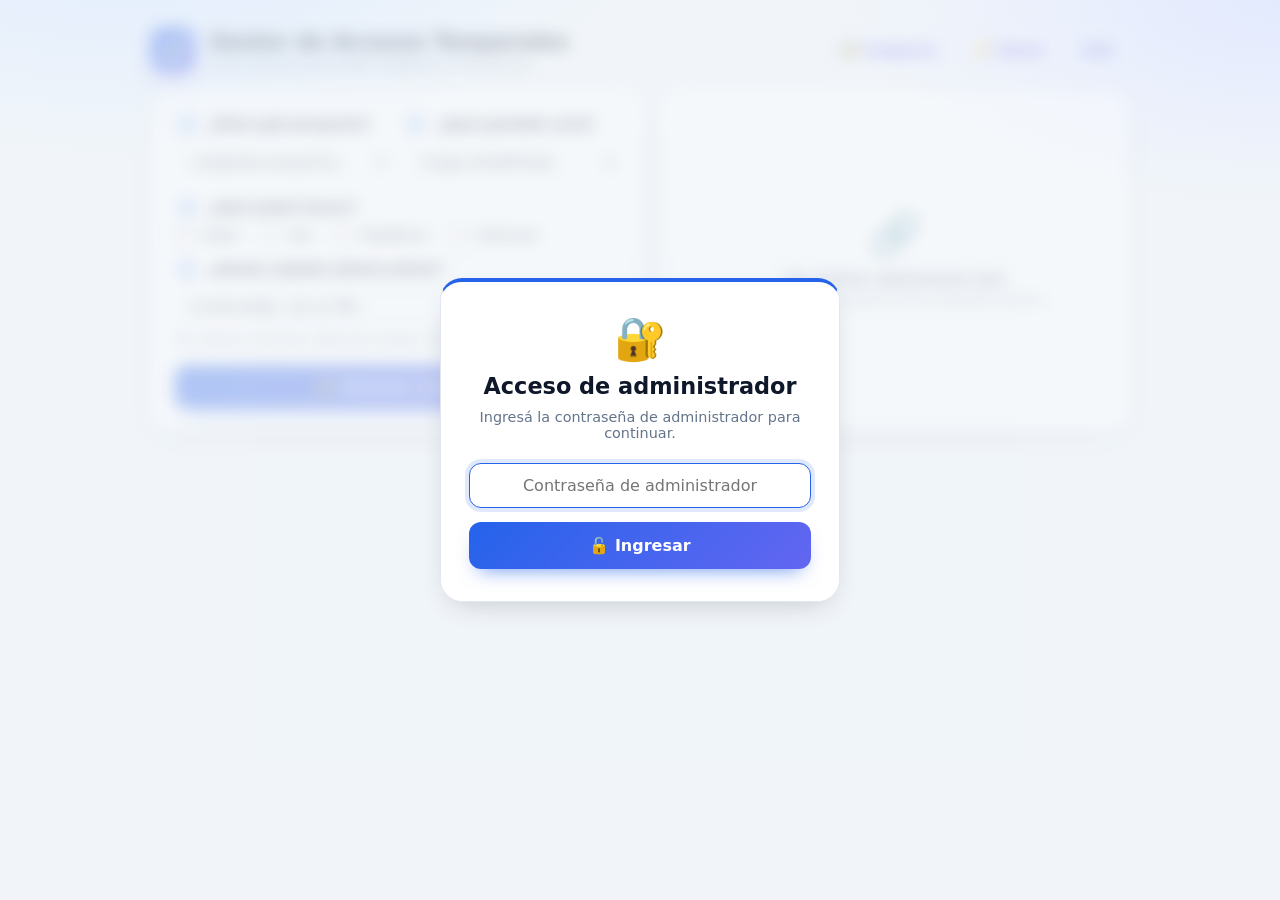
<file: index.html>
<!DOCTYPE html>
<html lang="es">
<head>
    <meta charset="UTF-8">
    <meta name="viewport" content="width=device-width, initial-scale=1.0">
    <title>Dashboard | Upload Hub</title>
    <link rel="stylesheet" href="css/styles.css">
    <style>
        /* Página compacta: formulario a la izquierda y tarjeta del enlace fija a la derecha, sin scroll vertical en pantallas comunes */
        body { padding-block: clamp(12px, 3vh, 28px); }
        .dashboard-container { max-width: 980px; }

        .dashboard-container > header.cabecera {
            display: flex; align-items: center; gap: 14px; flex-wrap: wrap;
            text-align: left; margin-bottom: 16px;
        }
        .cabecera .hero-icono { margin: 0; width: 46px; height: 46px; font-size: 22px; border-radius: 14px; flex: none; }
        .dashboard-container > header.cabecera h1 { font-size: 1.35rem; margin: 0 0 2px; }
        .dashboard-container > header.cabecera p { font-size: .85rem; margin: 0; }
        #navAdmin { margin-left: auto; display: flex; gap: 8px; flex-wrap: wrap; }
        .nav-boton {
            display: inline-flex; align-items: center; padding: 9px 14px; border-radius: 12px; border: none;
            background: #EEF2FF; color: #4338CA; font-size: .85rem; font-weight: 600; text-decoration: none; cursor: pointer;
        }
        .nav-boton:hover { background: #E0E7FF; }

        .rejilla { display: grid; grid-template-columns: minmax(0, 1.05fr) minmax(0, 1fr); gap: 18px; align-items: stretch; }
        .rejilla > .card { margin-bottom: 0; }
        @media (max-width: 820px) { .rejilla { grid-template-columns: 1fr; } }

        /* Formulario compacto */
        .form-card { padding: 22px 24px; }
        .form-card .form-group { margin-bottom: 14px; }
        .form-card .form-group label { margin-bottom: 7px; font-size: .88rem; }
        .form-card select, .form-card input[type="datetime-local"] { padding: 9px 12px; font-size: .9rem; }
        .form-card .btn-primary { padding: 12px 16px; margin-top: 4px; }
        .fila-dos { display: grid; grid-template-columns: 1fr 1fr; gap: 14px; }
        @media (max-width: 520px) { .fila-dos { grid-template-columns: 1fr; } }
        .form-card .ayuda { margin-top: 6px; }

        /* Las cuatro casillas de permisos en una sola fila (pasan a la siguiente solo si no entran) */
        .grupo-permisos { display: flex; flex-wrap: wrap; gap: 8px 22px; }
        .form-group .grupo-permisos label { margin: 0; font-size: .92rem; font-weight: 500; cursor: pointer; }
        .grupo-permisos input[type="checkbox"] { width: 17px; height: 17px; margin: 0; cursor: pointer; }

        /* Tarjeta del enlace: siempre está en su lugar; al generar sale y vuelve con el enlace nuevo */
        .tarjeta-enlace { display: flex; flex-direction: column; justify-content: center; transition: opacity .16s ease, transform .16s ease; }
        .tarjeta-enlace.saliendo { opacity: 0; transform: translateY(8px) scale(.99); }
        .tarjeta-enlace.nuevo { animation: destello .9s ease; }
        @keyframes destello {
            0%   { box-shadow: 0 0 0 0 rgba(34, 197, 94, .55); }
            60%  { box-shadow: 0 0 0 12px rgba(34, 197, 94, 0); }
            100% { box-shadow: var(--sombra); }
        }
        @media (prefers-reduced-motion: reduce) {
            .tarjeta-enlace { transition: none; }
            .tarjeta-enlace.nuevo { animation: none; }
        }
        .resultado-vacio { text-align: center; color: var(--text-muted); }
        .resultado-vacio p { margin: 0 0 4px; }
        .resumen { font-size: .85rem; margin: 0 0 12px; }
        .tarjeta-enlace textarea {
            width: 100%; resize: none; background: #F8FAFC; font-size: .8rem; line-height: 1.35;
            font-family: ui-monospace, Menlo, Consolas, monospace; word-break: break-all;
        }
        .fila-copiar { display: flex; align-items: center; gap: 12px; margin-top: 12px; }
        .fila-copiar .btn-secondary { padding: 10px 18px; white-space: nowrap; }
        .fila-copiar .status-msg { margin: 0; min-height: 0; text-align: left; }
    </style>
</head>
<body>
    <main id="contenedorPrincipal" class="dashboard-container interfaz-bloqueada">
        <header class="cabecera">
            <div class="hero-icono">🔗</div>
            <div>
                <h1>Gestor de Accesos Temporales</h1>
                <p>Crea enlaces para subir imágenes a Cloudinary.</p>
            </div>
            <nav id="navAdmin">
                <a href="admin.html" class="nav-boton">🖼️ Imágenes</a>
                <a href="seguridad.html" class="nav-boton">🔑 Claves</a>
                <button type="button" id="logoutBtn" class="nav-boton">Salir</button>
            </nav>
        </header>

        <!-- Generador (visible solo con sesión de administrador; el login lo muestra js/acceso.js) -->
        <div id="panelGenerador" class="rejilla">
            <section class="card form-card">
                <form id="linkGeneratorForm">
                    <div class="fila-dos">
                        <div class="form-group">
                            <label for="projectSelect"><span class="numero-paso">1</span> ¿Para qué proyecto?</label>
                            <select id="projectSelect" name="projectSelect" required>
                                <option value="">Cargando proyectos...</option>
                            </select>
                        </div>
                        <div class="form-group">
                            <label for="modeSelect"><span class="numero-paso">2</span> ¿Qué pantalla verá?</label>
                            <select id="modeSelect" name="modeSelect" required>
                                <option value="cliente">Carga simplificada</option>
                                <option value="galeria">Galería(+Carga simplificada)</option>
                                <option value="admin">Carga completa(+Galeria)</option>
                            </select>
                        </div>
                    </div>

                    <div class="form-group">
                        <label title="Los permisos los valida el servidor. Por proyecto se preseleccionan los de proyectos.json."><span class="numero-paso">3</span> ¿Qué podrá hacer?</label>
                        <div id="permisosGrupo" class="grupo-permisos">
                            <label><input type="checkbox" name="permisos" value="alta"> Subir</label>
                            <label><input type="checkbox" name="permisos" value="listar"> Ver</label>
                            <label><input type="checkbox" name="permisos" value="modificar"> Modificar</label>
                            <label><input type="checkbox" name="permisos" value="eliminar"> Eliminar</label>
                        </div>
                    </div>

                    <div class="form-group">
                        <label for="expirationDate"><span class="numero-paso">4</span> ¿Hasta cuándo estará activo?</label>
                        <input type="datetime-local" id="expirationDate" name="expirationDate" required>
                        <p class="ayuda">Por defecto 24 horas. Más de 6 meses: el enlace pide contraseña.</p>
                    </div>

                    <button type="submit" class="btn-primary">✨ Generar enlace</button>
                </form>
            </section>

            <section id="resultContainer" class="card tarjeta-enlace">
                <div id="resultadoVacio" class="resultado-vacio">
                    <div class="icono-estado">🔗</div>
                    <p><strong>Tu enlace aparecerá acá</strong></p>
                    <p class="ayuda">Completá el formulario y tocá «Generar enlace».</p>
                </div>

                <div id="resultadoListo" class="hidden">
                    <h2>✅ ¡Enlace listo!</h2>
                    <p id="resumenEnlace" class="resumen"></p>
                    <textarea id="generatedLink" rows="5" readonly></textarea>
                    <div class="fila-copiar">
                        <button type="button" id="copyBtn" class="btn-secondary">📋 Copiar enlace</button>
                        <span id="copyStatus" class="status-msg"></span>
                    </div>
                    <p id="avisoLargo" class="ayuda hidden"></p>
                </div>
            </section>
        </div>
    </main>

    <script src="js/acceso.js"></script>
    <script src="js/dashboard.js"></script>
</body>
</html>
</file>
<file: css/styles.css>
/* ==========================================================
   Solo estética. No depende de la lógica (JS) ni de los IDs.
   Orden de capas: 'app' queda por encima del preflight de
   Tailwind y por debajo de sus utilidades (p-4, text-xs, etc.)
   ========================================================== */
@layer theme, base, components, app, utilities;

:root {
    --primary-color: #2563EB;
    --primary-hover: #1D4ED8;
    --acento: #6366F1;
    --bg-color: #F1F5F9;
    --card-bg: #FFFFFF;
    --text-main: #0F172A;
    --text-muted: #64748B;
    --border-color: #E2E8F0;
    --input-bg: #FFFFFF;
    --radius: 12px;
    --grad: linear-gradient(135deg, #2563EB 0%, #6366F1 100%);
    --sombra: 0 10px 30px -14px rgba(30, 41, 59, .28);
}

.hidden { display: none !important; }

@layer app {
    *, *::before, *::after { box-sizing: border-box; }

    body {
        margin: 0;
        font-family: 'Plus Jakarta Sans', system-ui, -apple-system, sans-serif;
        color: var(--text-main);
        min-height: 100vh;
        padding: clamp(16px, 4vw, 48px) 16px;
        background:
            radial-gradient(900px 420px at 10% -10%, #DBEAFE 0%, transparent 60%),
            radial-gradient(800px 380px at 100% 0%, #E0E7FF 0%, transparent 55%),
            var(--bg-color);
        background-attachment: fixed;
    }

    button, input, select, textarea { font-family: inherit; }

    label { font-weight: 600; color: var(--text-main); }

    select, input[type="datetime-local"], input[type="text"], textarea {
        width: 100%;
        padding: 11px 14px;
        background-color: var(--input-bg);
        border: 1.5px solid var(--border-color);
        border-radius: var(--radius);
        font-size: .95rem;
        color: var(--text-main);
        transition: border-color .2s, box-shadow .2s;
    }
    select:focus, input:focus, textarea:focus, .focus-ring:focus {
        outline: none;
        border-color: var(--primary-color);
        box-shadow: 0 0 0 4px rgba(37, 99, 235, .14);
    }

    button {
        border: none;
        border-radius: var(--radius);
        font-weight: 600;
        cursor: pointer;
        transition: transform .15s, filter .2s, box-shadow .2s, background-color .2s;
    }
    button:active { transform: scale(.98); }

    .card {
        background: var(--card-bg);
        padding: 28px;
        border-radius: 22px;
        border: 1px solid var(--border-color);
        box-shadow: var(--sombra);
        margin-bottom: 20px;
    }

    .btn-primary {
        background: var(--grad);
        color: #fff;
        width: 100%;
        padding: 14px 18px;
        font-size: 1rem;
        box-shadow: 0 10px 20px -10px rgba(37, 99, 235, .7);
    }
    .btn-primary:hover { filter: brightness(1.08); transform: translateY(-1px); }

    .btn-secondary {
        background: #EEF2FF;
        color: #4338CA;
        width: auto;
        padding: 0 20px;
        font-size: .9rem;
    }
    .btn-secondary:hover { background: #E0E7FF; }
}

/* ==========================================================
   DASHBOARD (index.html)
   ========================================================== */
.dashboard-container { width: 100%; max-width: 560px; margin: 0 auto; }

.dashboard-container > header { text-align: center; margin-bottom: 28px; }
.dashboard-container > header h1 {
    font-size: 1.75rem; font-weight: 800; margin: 0 0 8px; letter-spacing: -.02em;
}
.dashboard-container > header p { margin: 0; color: var(--text-muted); font-size: 1rem; }

.hero-icono {
    width: 68px; height: 68px; margin: 0 auto 16px;
    display: grid; place-items: center; font-size: 32px;
    border-radius: 22px; background: var(--grad);
    box-shadow: 0 14px 28px -12px rgba(79, 70, 229, .7);
}

.form-group { margin-bottom: 22px; }
.form-group label {
    display: flex; align-items: center; gap: 10px;
    margin-bottom: 10px; font-size: .95rem;
}
.numero-paso {
    width: 24px; height: 24px; flex: none; display: grid; place-items: center;
    border-radius: 50%; background: #DBEAFE; color: #1D4ED8;
    font-size: .8rem; font-weight: 800;
}
.ayuda { margin: 8px 0 0; font-size: .8rem; color: var(--text-muted); }

.result-card {
    border: 1.5px solid #86EFAC;
    background: linear-gradient(180deg, #FFFFFF 0%, #F0FDF4 100%);
}
.result-card h2 { font-size: 1.2rem; margin: 0 0 6px; }
.result-card p { color: var(--text-muted); font-size: .92rem; margin: 0 0 12px; }
.copy-wrapper { display: flex; gap: 10px; margin-top: 12px; }
.copy-wrapper input {
    background: #F8FAFC; font-size: .85rem; text-overflow: ellipsis;
}
.copy-wrapper .btn-secondary { padding: 0 22px; white-space: nowrap; }
.status-msg {
    margin-top: 12px; font-size: .88rem; color: #16A34A;
    text-align: center; min-height: 20px; font-weight: 600;
}

/* ==========================================================
   PORTAL DE SUBIDA (subir.html)
   ========================================================== */
.spinner {
    width: 44px; height: 44px; margin: 0 auto 16px; border-radius: 50%;
    border: 4px solid #DBEAFE; border-top-color: var(--primary-color);
    animation: girar .9s linear infinite;
}
@keyframes girar { to { transform: rotate(360deg); } }
@keyframes aparecer { from { opacity: 0; transform: translateY(8px); } to { opacity: 1; transform: none; } }

.icono-estado { font-size: 42px; margin-bottom: 10px; }

#errorState { border-radius: 24px; }

/* Encabezado */
#mainInterface > header {
    padding: 24px; border-radius: 24px; margin-bottom: 24px;
    background: linear-gradient(135deg, #FFFFFF 0%, #EFF6FF 100%);
    animation: aparecer .4s ease both;
}
#mainInterface > header select,
#mainInterface > header input[type="text"] {
    padding: 10px 12px; font-size: .85rem; border-radius: 12px; background: #fff;
}
#mainInterface > header label { font-size: .75rem; margin-bottom: 6px; }

/* Titulos de paso */
.paso-titulo {
    display: flex; align-items: center; gap: 10px;
    margin: 0 0 12px; font-size: 1rem; font-weight: 700;
}

/* Zona para elegir imagenes (compacta; también acepta arrastrar y soltar) */
label[for="fileInput"] {
    min-height: 0; padding: 12px 18px; margin: 0;
    border: 2px dashed #93C5FD; border-radius: 16px;
    background: linear-gradient(180deg, #FFFFFF 0%, #F0F7FF 100%);
    transition: border-color .2s, box-shadow .2s, background .2s;
}
label[for="fileInput"]:hover,
label[for="fileInput"].arrastrando {
    border-color: var(--primary-color); background: #EFF6FF;
    box-shadow: 0 10px 22px -16px rgba(37, 99, 235, .6);
}
label[for="fileInput"] > div:first-child {
    width: 36px; height: 36px; margin: 0; background: #DBEAFE;
}

.cliente-page label[for="fileInput"] { min-height: 0; padding: 12px 18px; }
.cliente-page label[for="fileInput"] > div:first-child { width: 36px; height: 36px; margin: 0; }

.cliente-header {
    display: grid;
    grid-template-columns: minmax(0, .85fr) minmax(360px, 1.15fr);
    gap: 24px;
    align-items: center;
    padding: 20px 24px;
}
.cliente-upload-panel { min-width: 0; }
.cliente-upload-panel .paso-titulo { margin: 0 0 8px; }
.cliente-info .paso-label { display: flex; align-items: center; gap: 8px; }
.cliente-info .paso-label .numero-paso { margin: 0; }
.cliente-page #cardsStepTitle { margin: 0 0 12px; }
.cliente-file-picker {
    min-height: 86px;
    padding: 10px 16px;
    border-radius: 20px;
}
.cliente-file-picker > div:first-child {
    width: 36px;
    height: 36px;
    margin-bottom: 4px;
}
.cliente-file-picker .text-sm { font-size: .85rem; }
.cliente-file-picker .text-xs { margin-top: 2px; }
.cliente-page #mainInterface { max-width: 920px; margin-inline: auto; }
.cliente-page #batchActions {
    position: static;
    padding: 0;
    border: 0;
    box-shadow: none;
    background: transparent;
    backdrop-filter: none;
}

@media (max-width: 760px) {
    .cliente-header { grid-template-columns: 1fr; gap: 22px; }
    .cliente-info .max-w-xs { max-width: none; }
}

/* Barra de acciones (queda visible al bajar) */
#batchActions {
    position: sticky; top: 12px; z-index: 30;
    padding: 14px 18px; border-radius: 20px;
    background: rgba(255, 255, 255, .92); backdrop-filter: blur(10px);
    border: 1px solid #BFDBFE; border-left: 1px solid #BFDBFE;
    box-shadow: 0 16px 32px -16px rgba(30, 64, 175, .35);
}
#batchActions .btn-primary {
    width: auto; margin: 0; padding: 12px 22px; border-radius: 999px; font-size: .9rem;
}
#batchActions .btn-secondary { padding: 12px 20px; border-radius: 999px; }

/* Tarjetas de imagen */
#cardsContainer {
    display: grid;
    grid-template-columns: repeat(auto-fill, minmax(180px, 1fr));
    justify-content: stretch;
    gap: 14px;
}
#cardsContainer > .upload-tile {
    display: flex; flex-direction: column; gap: 8px; min-width: 0;
    margin: 0; padding: 10px; border-radius: 18px;
    transition: transform .2s, box-shadow .2s;
}
#cardsContainer > .upload-tile:hover { transform: translateY(-2px); box-shadow: 0 18px 34px -20px rgba(30, 41, 59, .4); }

/* Miniatura de cada imagen (todas del mismo tamaño) */
.upload-tile-thumb {
    display: block; width: 100%; padding: 0; border: 0; border-radius: 12px; overflow: hidden;
    aspect-ratio: 4 / 3; background: #EEF2F7; box-shadow: inset 0 0 0 1px #E2E8F0; cursor: pointer;
}
.upload-tile-thumb canvas { display: block; width: 100%; height: 100%; object-fit: cover; }
.upload-tile-info { min-width: 0; }
.upload-tile-name {
    margin: 0; overflow: hidden; text-overflow: ellipsis; white-space: nowrap;
    color: var(--text-main); font-size: .82rem; font-weight: 700;
}
.upload-tile-sub {
    margin: 2px 0 0; overflow: hidden; text-overflow: ellipsis; white-space: nowrap;
    color: var(--text-muted); font-size: .72rem;
}
.upload-tile-actions { display: flex; flex-direction: column; align-items: flex-start; gap: 6px; margin-top: auto; }
.upload-tile-buttons { display: flex; flex-wrap: wrap; gap: 6px; width: 100%; }
.upload-tile-buttons button { flex: 1 1 auto; }

.preview-lightbox {
    position: fixed;
    inset: 0;
    z-index: 130;
    display: grid;
    place-items: center;
    padding: 24px;
    background: rgba(15, 23, 42, .78);
    animation: aparecer .18s ease both;
    cursor: zoom-out;
}
.preview-lightbox img {
    display: block;
    max-width: min(94vw, 1100px);
    max-height: 88vh;
    object-fit: contain;
    border-radius: 14px;
    box-shadow: 0 24px 60px rgba(15, 23, 42, .45);
}

.upload-error-modal {
    position: fixed;
    inset: 0;
    z-index: 110;
    display: grid;
    place-items: center;
    padding: 20px;
    background: rgba(15, 23, 42, .58);
}
.upload-error-panel {
    width: min(100%, 520px);
    max-height: min(80vh, 620px);
    overflow: auto;
    padding: 24px;
    border: 1px solid #FECACA;
    border-radius: 20px;
    background: #FFFFFF;
    box-shadow: 0 24px 60px rgba(15, 23, 42, .3);
}
.upload-error-heading {
    display: flex;
    align-items: flex-start;
    gap: 12px;
    margin-bottom: 18px;
}
.upload-error-heading .icono-estado { margin: 0; font-size: 30px; }
.upload-error-heading h2 { margin: 0 0 4px; font-size: 1.1rem; color: #991B1B; }
.upload-error-heading p { margin: 0; color: var(--text-muted); font-size: .85rem; }
.upload-error-list { display: flex; flex-direction: column; gap: 10px; margin: 0 0 20px; padding: 0; list-style: none; }
.upload-error-list li { display: flex; flex-direction: column; gap: 3px; padding: 10px 12px; border-radius: 10px; background: #FEF2F2; color: #7F1D1D; font-size: .82rem; }
.upload-error-list strong { overflow-wrap: anywhere; }
.upload-error-list span { color: #991B1B; }
.upload-error-close { width: auto; padding: 10px 24px; font-size: .85rem; }
#cardsContainer select,
#cardsContainer input[type="text"],
#cardsContainer textarea {
    padding: 9px 12px; font-size: .85rem; border-radius: 12px;
}
#cardsContainer label { font-size: .75rem; margin-bottom: 4px; }
#cardsContainer .font-mono { border-radius: 10px; }

/* Botones de cada tarjeta */
#cardsContainer .upload-btn,
#cardsContainer .download-single-btn,
#cardsContainer .delete-btn,
#cardsContainer .upload-card-edit {
    padding: 7px 12px; border-radius: 999px; font-size: .75rem;
}
#cardsContainer .upload-btn { background: var(--grad); color: #fff; box-shadow: 0 8px 16px -8px rgba(37, 99, 235, .7); }
#cardsContainer .upload-btn:hover { filter: brightness(1.08); }
#cardsContainer .download-single-btn { background: #EEF2FF; color: #4338CA; }
#cardsContainer .download-single-btn:hover { background: #E0E7FF; }
#cardsContainer .delete-btn { background: #FEF2F2; color: #DC2626; }
#cardsContainer .delete-btn:hover { background: #FEE2E2; }

/* Etiquetas de estado y peso */
#cardsContainer [id^="upload-status-"] {
    border-radius: 999px; padding: 4px 10px; font-size: .7rem;
}
#cardsContainer [id^="size-badge-"] { border-radius: 999px; font-size: .7rem; }

@media (max-width: 640px) {
    .card { padding: 20px; }
    #cardsContainer { grid-template-columns: repeat(2, minmax(0, 1fr)); gap: 10px; }
    #batchActions { top: 8px; }
    #cardsContainer > .upload-tile:hover { transform: none; }
}


/* Efecto Glassmorphism para la interfaz bloqueada */
.interfaz-bloqueada {
    filter: blur(8px);
    opacity: 0.4;
    pointer-events: none; /* Evita que el usuario haga clic en los botones de atrás */
    user-select: none;
    transition: filter 0.4s ease, opacity 0.4s ease;
}

/* Contenedor flotante para la tarjeta de acceso */
.acceso-overlay {
    position: fixed;
    inset: 0;
    display: flex;
    align-items: center;
    justify-content: center;
    z-index: 100;
    /* Un ligero oscurecimiento adicional sobre el fondo */
    background: rgba(241, 245, 249, 0.2); 
}

/* Editor de detalles de cada imagen del portal de subida */
.upload-edit-modal {
    position: fixed;
    inset: 0;
    z-index: 120;
    display: grid;
    place-items: center;
    padding: 20px;
    background: rgba(15, 23, 42, .58);
}
.upload-edit-panel {
    width: min(100%, 560px);
    max-height: min(92vh, 780px);
    overflow: auto;
    display: flex;
    flex-direction: column;
    gap: 12px;
    padding: 22px;
    border: 1px solid var(--border-color);
    border-radius: 20px;
    background: #fff;
    box-shadow: 0 24px 60px rgba(15, 23, 42, .3);
}
.upload-edit-header, .upload-edit-label-row, .upload-edit-actions {
    display: flex;
    align-items: center;
    justify-content: space-between;
    gap: 12px;
}
.upload-edit-kicker { margin: 0 0 2px; color: var(--text-muted); font-size: .72rem; font-weight: 700; text-transform: uppercase; }
.upload-edit-header h2 { margin: 0; font-size: 1.15rem; }
.upload-edit-close { width: 34px; height: 34px; padding: 0; background: #F1F5F9; color: var(--text-muted); font-size: 1.5rem; line-height: 1; }
.upload-edit-preview { min-height: 120px; display: grid; place-items: center; overflow: hidden; border-radius: 12px; background: #0F172A; }
.upload-edit-preview img { display: block; max-width: 100%; max-height: 180px; object-fit: contain; }
.upload-edit-panel label { display: flex; flex-direction: column; gap: 5px; font-size: .78rem; }
.upload-edit-grid { display: grid; grid-template-columns: 1fr 1fr; gap: 12px; }
.upload-edit-label-row { color: var(--text-muted); font-size: .78rem; font-weight: 700; }
.upload-edit-link { padding: 0; background: transparent; color: var(--primary-color); font-size: .78rem; }
.upload-edit-metadata { display: flex; flex-direction: column; gap: 8px; margin-top: 8px; }
.upload-edit-meta-row { display: grid; grid-template-columns: 1fr 1fr auto; gap: 8px; }
.upload-edit-actions { justify-content: flex-end; margin-top: 4px; }
.upload-edit-actions .btn-primary { width: auto; }
.upload-edit-actions .btn-secondary { padding: 12px 18px; }
.upload-card-edit { width: auto; background: #EEF2FF; color: #4338CA; }
.upload-edit-preview img { cursor: zoom-in; }
@media (max-width: 520px) { .upload-edit-grid, .upload-edit-meta-row { grid-template-columns: 1fr; } .upload-edit-meta-row button { justify-self: end; } }
</file>
